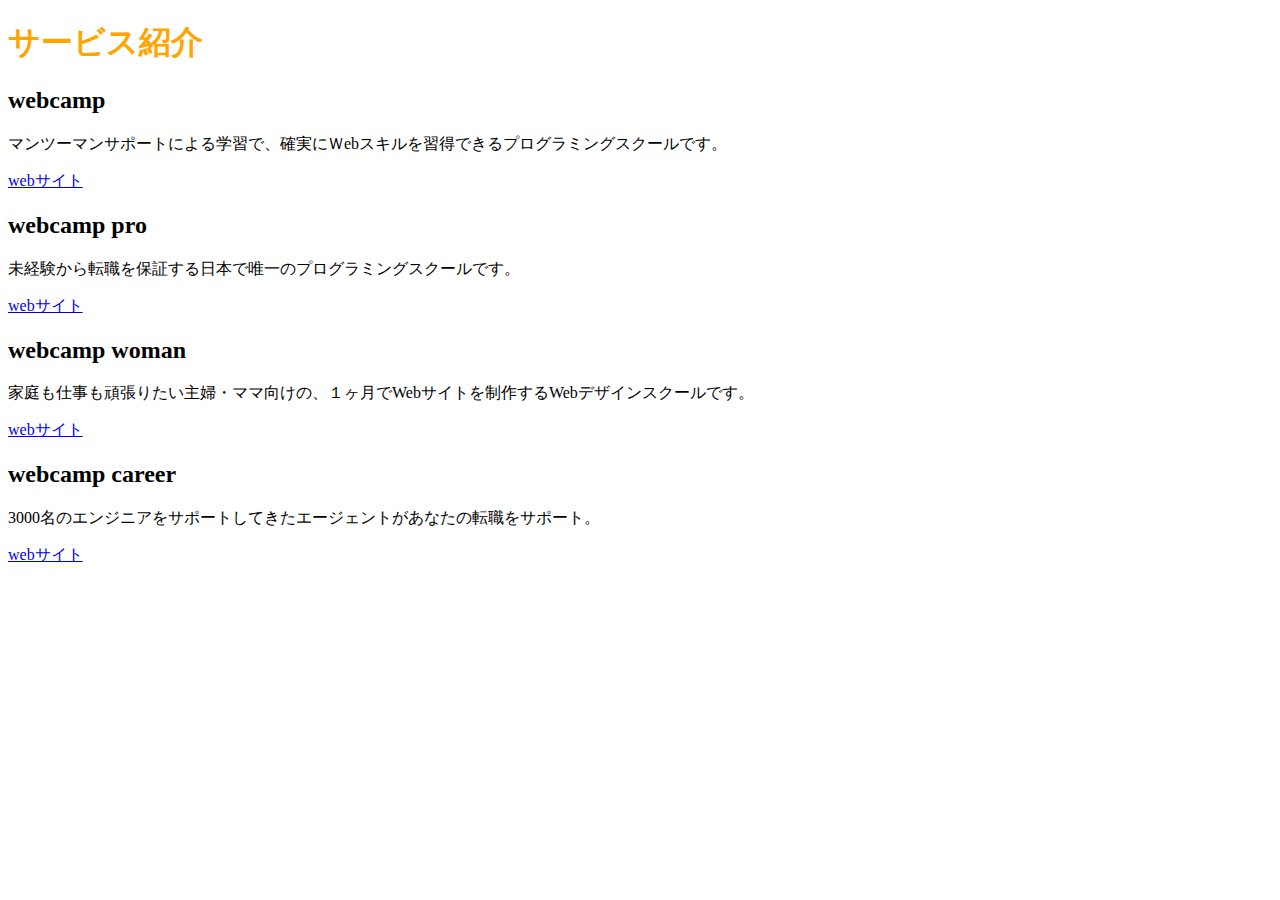
<file: 1-2.html>
<!DOCTYPE HTML>
<html lang="ja">
  <head>
    <meta charset="UTF-8" />
    <title>1-2演習</title>
    <link rel="stylesheet" href="1-2.css" />
  </head>

  <body>
    <h1>サービス紹介</h1>
    <h2>webcamp</h2>
    <p>マンツーマンサポートによる学習で、確実にＷebスキルを習得できるプログラミングスクールです。</p>
    <a href="https://web-camp.io/commit/lp/jobchange6/?utm_source=cpc-google&utm_medium=commit-unspecified-brand&utm_term=webcamppro_e&gad=1&gclid=CjwKCAjw29ymBhAKEiwAHJbJ8lopuj1MESRxIxdlRimpOHOOympANg5U4zjJJEnhwzrKCwJYHTQHuBoCuyUQAvD_BwE#">webサイト</a>
    <h2>webcamp pro</h2>
    <p>未経験から転職を保証する日本で唯一のプログラミングスクールです。</p>
    <a href="https://web-camp.io/commit/lp/jobchange6/?utm_source=cpc-google&utm_medium=commit-unspecified-brand&utm_term=webcamppro_e&gad=1&gclid=CjwKCAjw29ymBhAKEiwAHJbJ8lopuj1MESRxIxdlRimpOHOOympANg5U4zjJJEnhwzrKCwJYHTQHuBoCuyUQAvD_BwE#">webサイト</a>
    <h2>webcamp woman</h2>
    <p>家庭も仕事も頑張りたい主婦・ママ向けの、１ヶ月でWebサイトを制作するWebデザインスクールです。</p>
    <a href="https://web-camp.io/commit/lp/jobchange6/?utm_source=cpc-google&utm_medium=commit-unspecified-brand&utm_term=webcamppro_e&gad=1&gclid=CjwKCAjw29ymBhAKEiwAHJbJ8lopuj1MESRxIxdlRimpOHOOympANg5U4zjJJEnhwzrKCwJYHTQHuBoCuyUQAvD_BwE#">webサイト</a>
    <h2>webcamp career</h2>
    <p>3000名のエンジニアをサポートしてきたエージェントがあなたの転職をサポート。</p>
    <a href="https://web-camp.io/commit/lp/jobchange6/?utm_source=cpc-google&utm_medium=commit-unspecified-brand&utm_term=webcamppro_e&gad=1&gclid=CjwKCAjw29ymBhAKEiwAHJbJ8lopuj1MESRxIxdlRimpOHOOympANg5U4zjJJEnhwzrKCwJYHTQHuBoCuyUQAvD_BwE#">webサイト</a>
  </body>
</html>
</file>
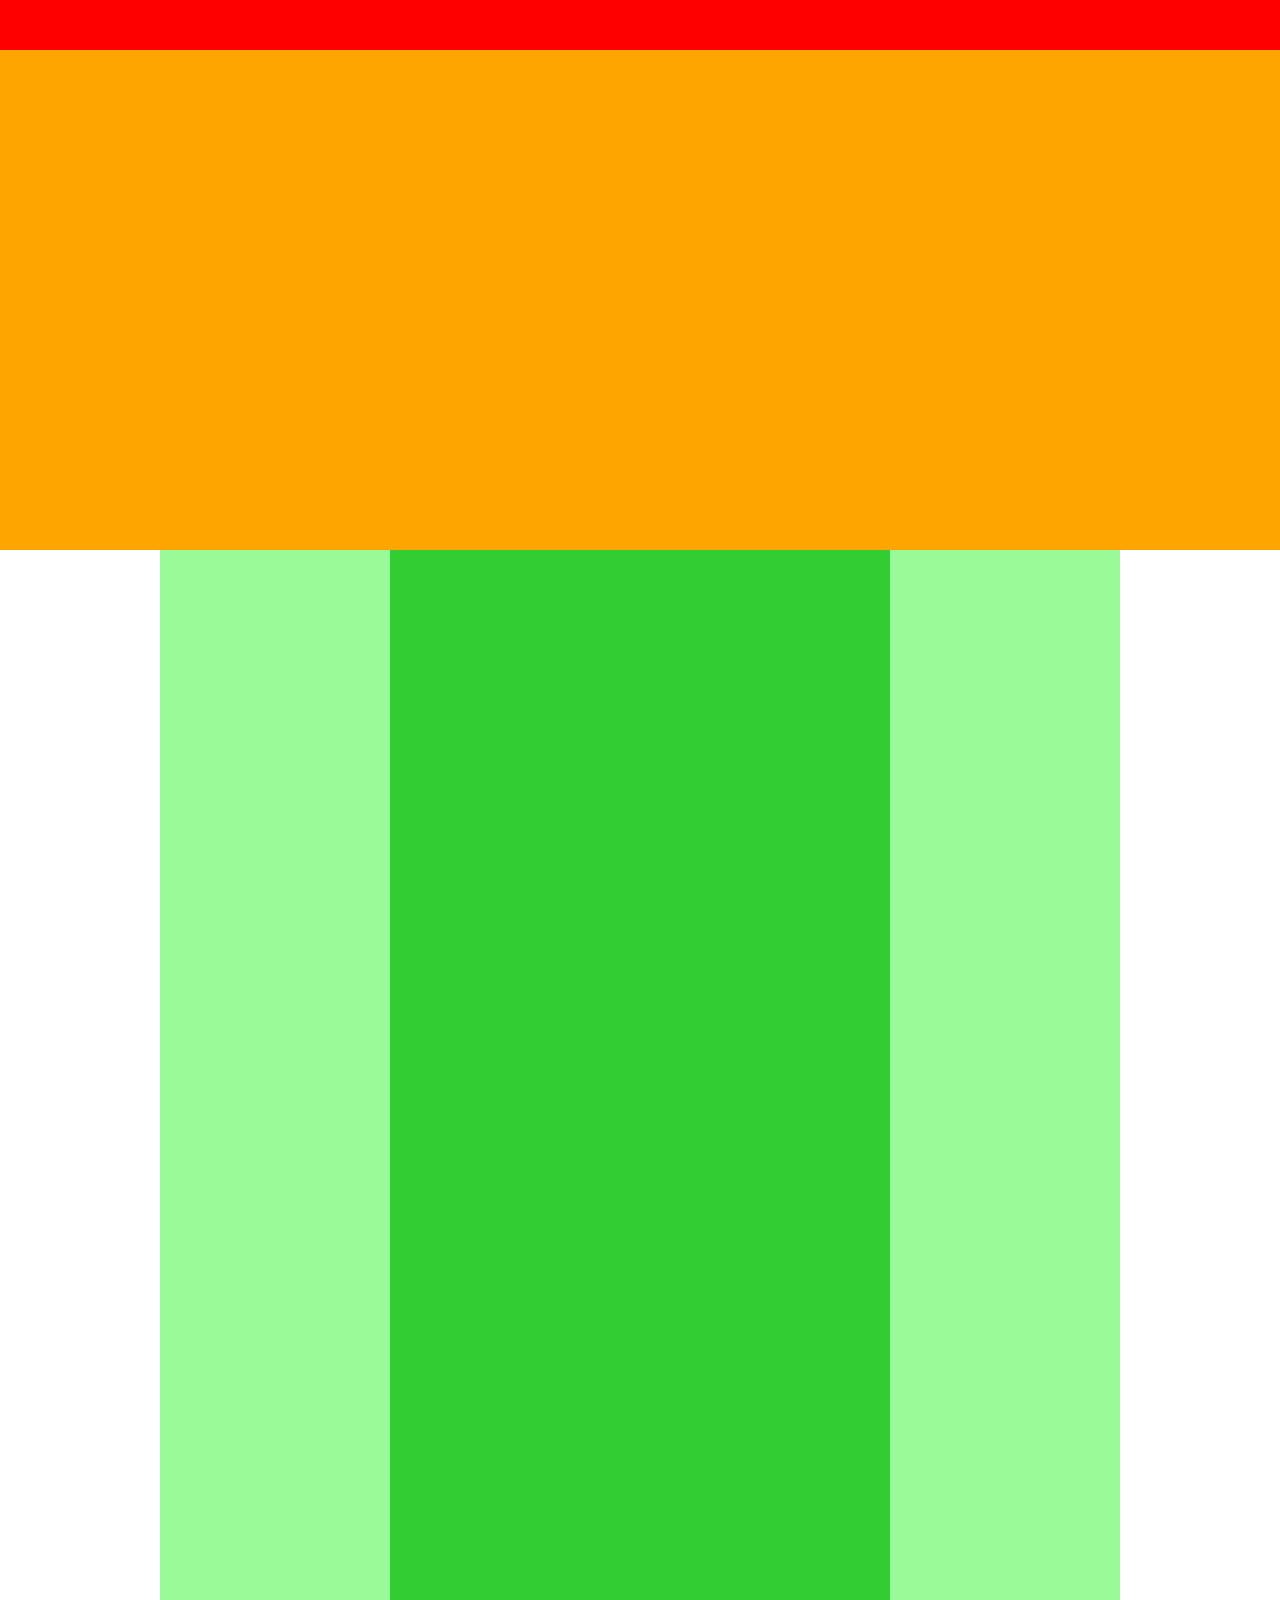
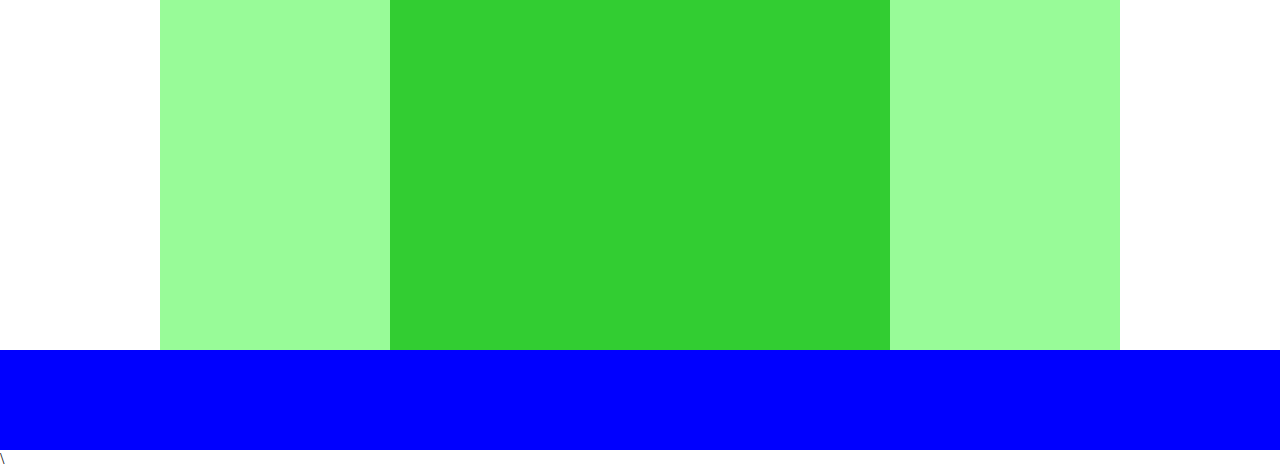
<file: 1-4/1-4.html>
<!DOCTYPE html>
<html lang="ja">
  <head>
    <meta charset="UTF-8" />
    <link rel="stylesheet" href="1-4.css" />
    <title>1-4</title>
  </head>

  <body>
    <div class="header">
    </div>

    <div class="main-visual">
    </div>

    <div class="main">
      <div class="sidebar-left"></div>
      <div class="blog"></div>
      <div class="sidebar-right"></div>
    </div>

    <div class="footer"></div>
  </body>
</html>\
</file>
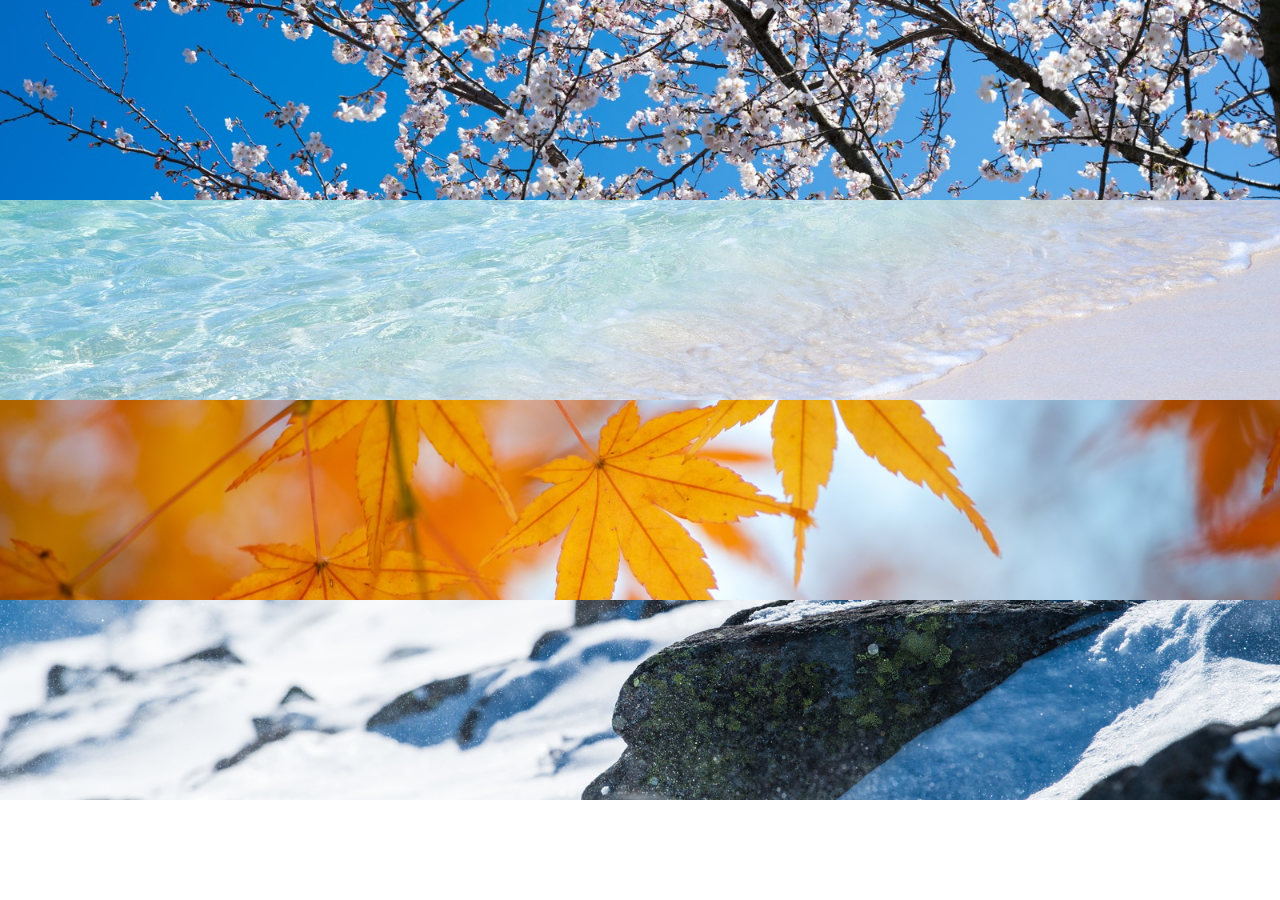
<file: 1-6/1-6.html>
<!DOCTYPE html>
<html lang="ja">
  <head>
    <meta charset="UTF-8" />
    <link rel="stylesheet" href="1-6.css" />
    <title>1-6</title>
  </head>

  <body>
    <div class="main-visual1"></div>
    <div class="main-visual2"></div>
    <div class="main-visual3"></div>
    <div class="main-visual4"></div>
  </body>
</html>
</file>
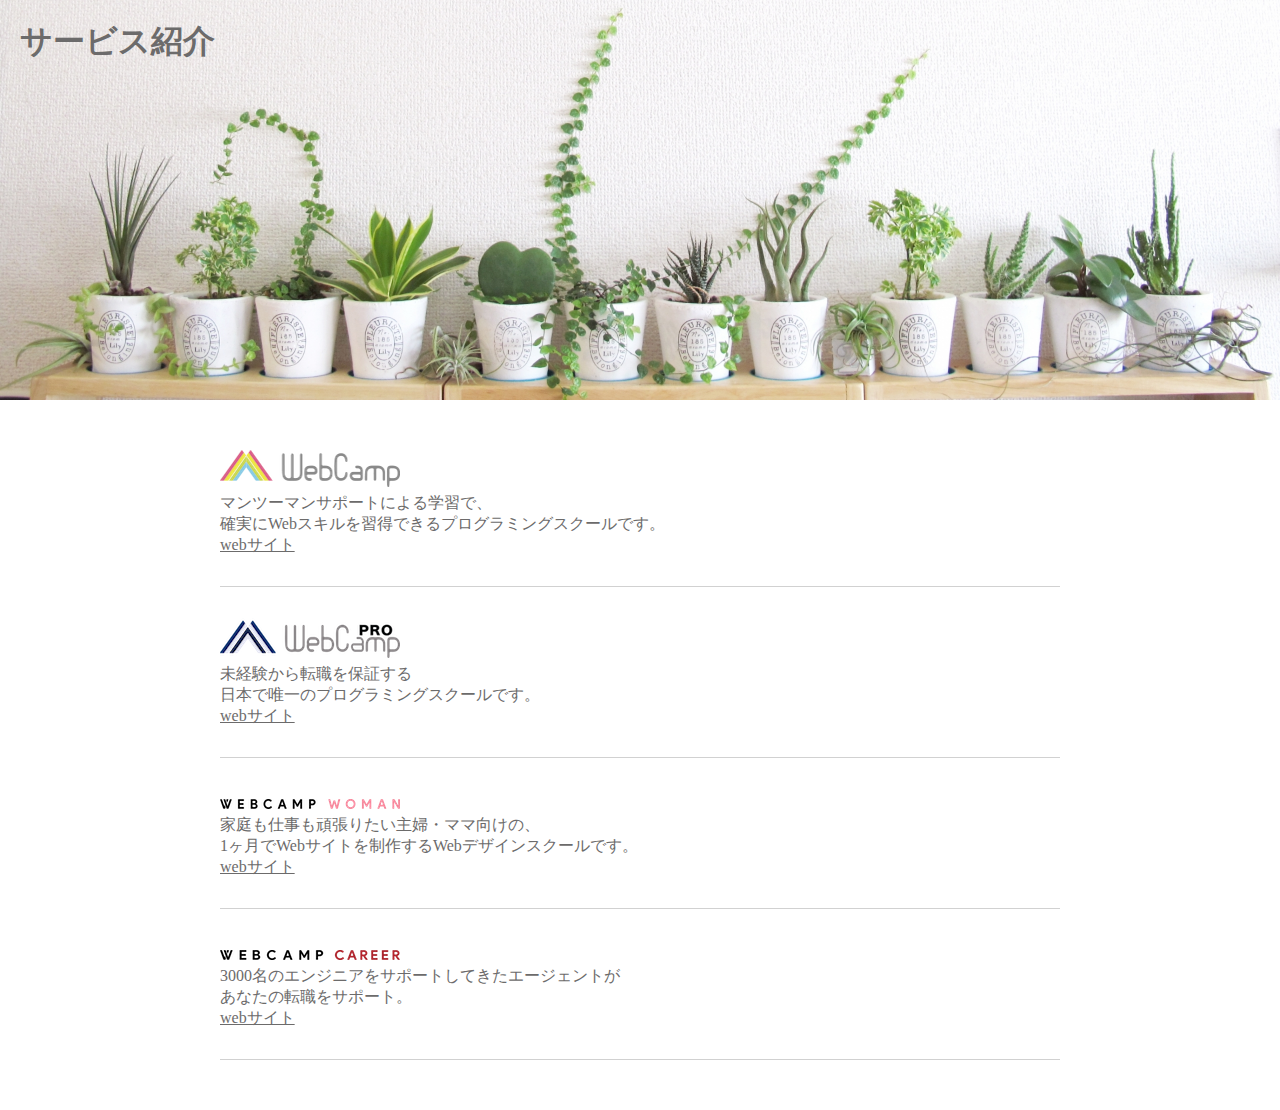
<file: 1-7/1-7.html>
<!DOCTYPE html>
<html lang="ja">
  <head>
    <meta charset="UTF-8" />
    <link rel="stylesheet" href="1-7.css" />
    <title>1-7</title>
  </head>

  <body>
    <section class="main-visual">
        <h1 class="main-visual-text">
          サービス紹介
        </h1>
    </section>

    <main>
      <section class="blog1">
        <h2>
          <img class="blog-image" src="img/wc-logo.png" alt="ロゴ" />
        </h2>
        <p class="blog-text">
          マンツーマンサポートによる学習で、<br>
          確実にWebスキルを習得できるプログラミングスクールです。
        </p>
        <a href="1-7.html">webサイト</a>
      </section>

      <section class="blog2">
        <h2>
          <img class="blog-image" src="img/wcp-logo.png" alt="ロゴ" />
        </h2>
        <p class="blog-text">
          未経験から転職を保証する<br>
          日本で唯一のプログラミングスクールです。
        </p>
        <a href="1-7.html">webサイト</a>
      </section>

      <section class="blog3">
        <h2>
          <img class="blog-image" src="img/wcw-logo.png" alt="ロゴ" />
        </h2>
        <p class="blog-text">
          家庭も仕事も頑張りたい主婦・ママ向けの、<br>
          1ヶ月でWebサイトを制作するWebデザインスクールです。
        </p>
        <a href="1-7.html">webサイト</a>
      </section>

      <section class="blog4">
        <h2>
          <img class="blog-image" src="img/wcc-logo.png" alt="ロゴ" />
        </h2>
        <p class="blog-text">
          3000名のエンジニアをサポートしてきたエージェントが<br>
          あなたの転職をサポート。
        </p>
        <a href="1-7.html">webサイト</a>
      </section>
    </main>
  </body>
</html>
</file>
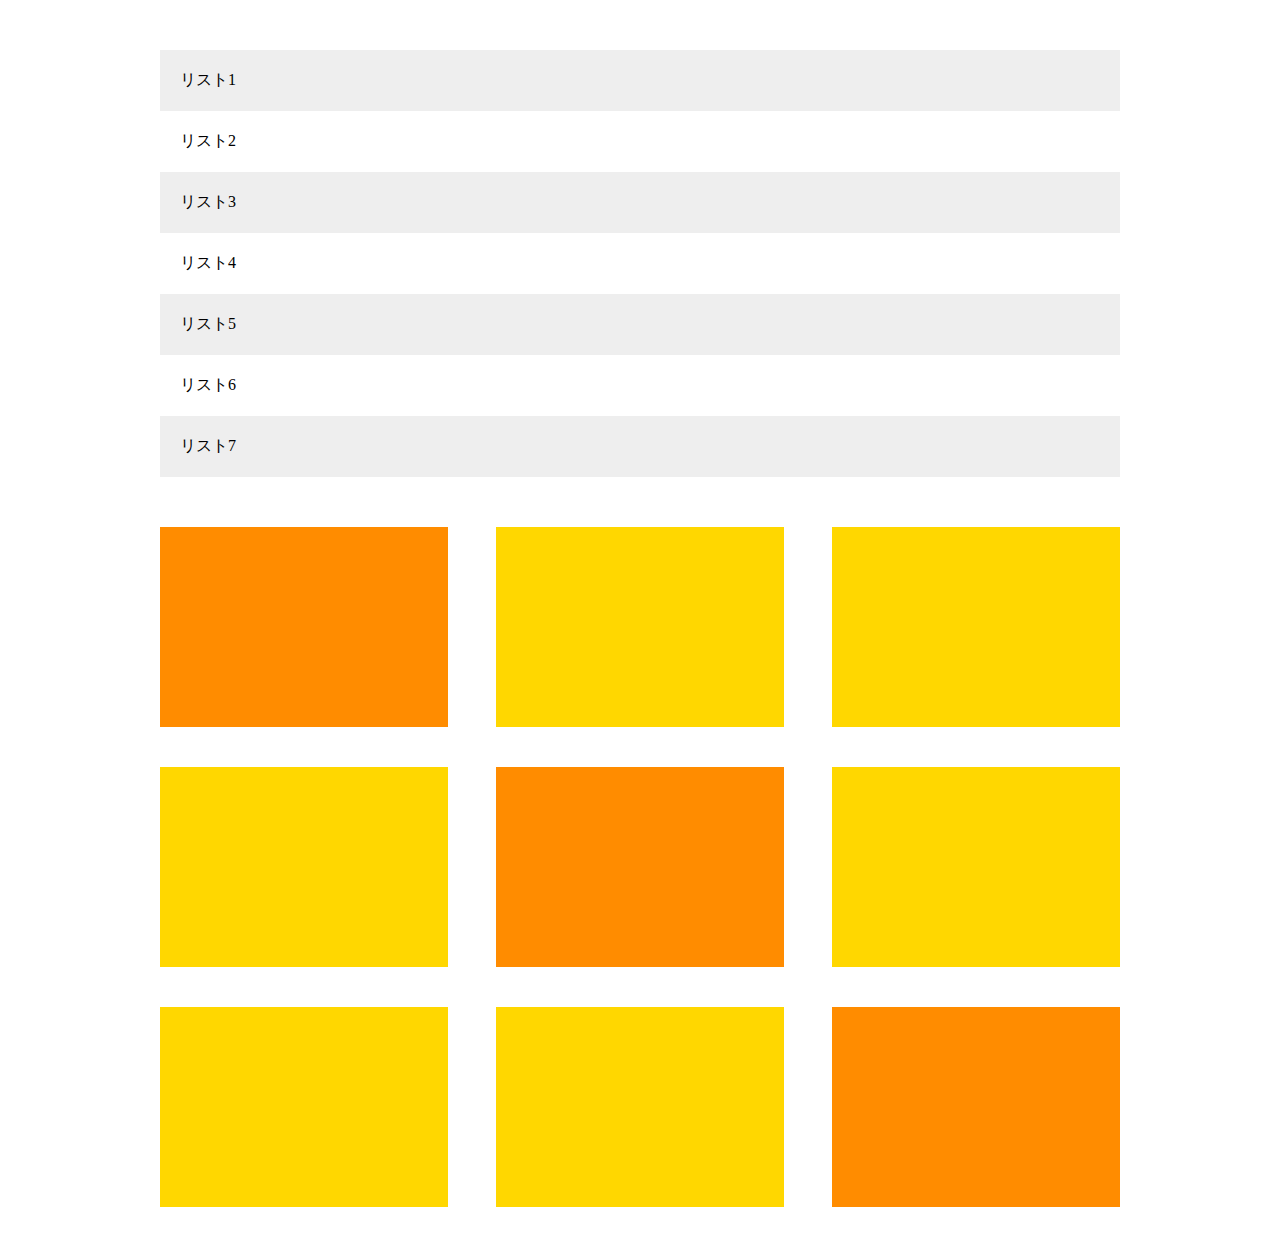
<file: 1-8/1-8.html>
<!DOCTYPE html>
<html lang="ja">
  <head>
    <meta charset="UTF-8" />
    <link rel="stylesheet" href="1-8.css" />
    <title>1-8</title>
  </head>

  <body>
    <main>
    <ul class="list-item">
      <li class="list">リスト1</li>
      <li class="list">リスト2</li>
      <li class="list">リスト3</li>
      <li class="list">リスト4</li>
      <li class="list">リスト5</li>
      <li class="list">リスト6</li>
      <li class="list">リスト7</li>
    </ul>
    <div class="box-item">
      <div class="box"></div>
      <div class="box"></div>
      <div class="box"></div>
      <div class="box"></div>
      <div class="box"></div>
      <div class="box"></div>
      <div class="box"></div>
      <div class="box"></div>
      <div class="box"></div>
    </div>
    </main>
  </body>
</html>
</file>
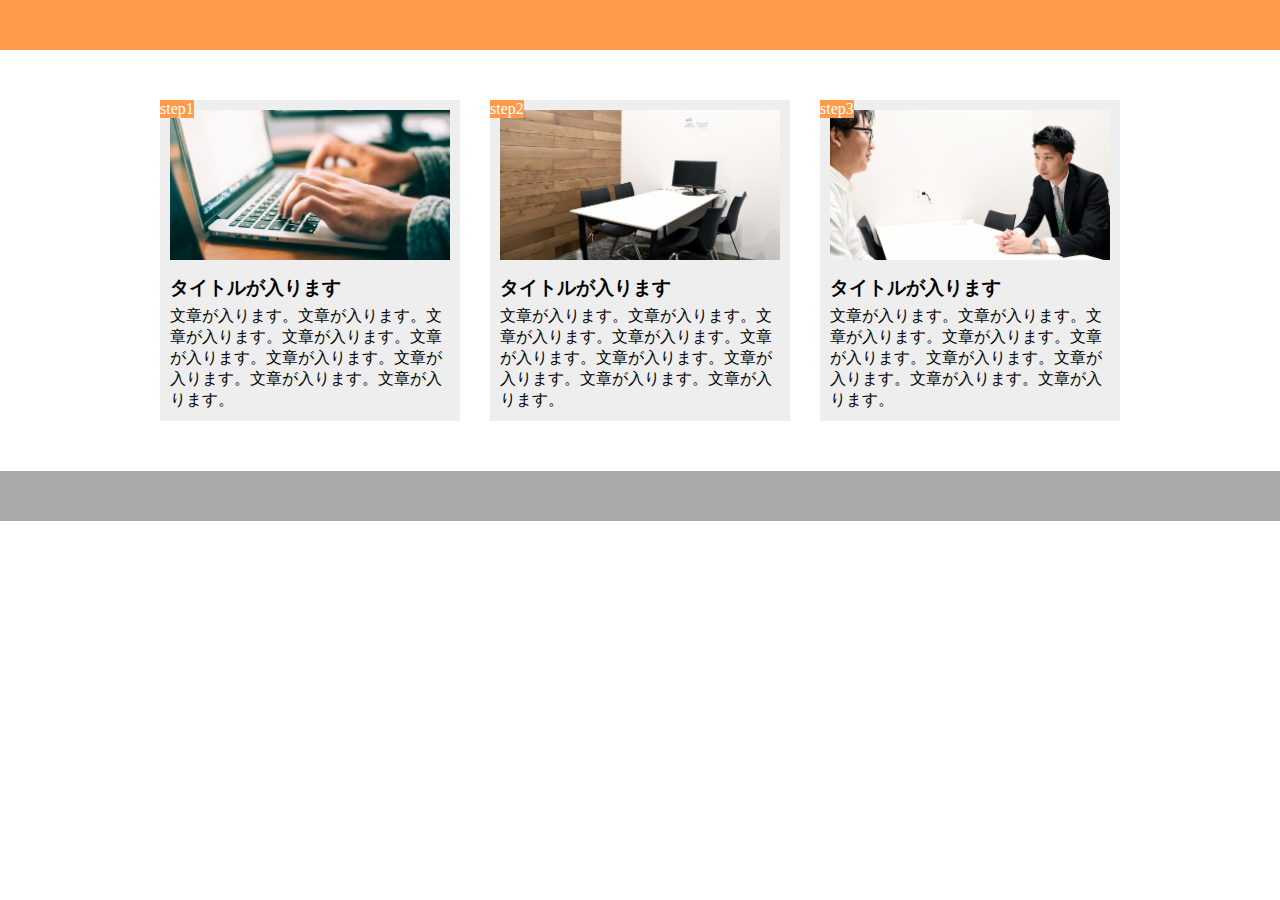
<file: 1-9-2/1-9-2.html>
<!DOCTYPE html>
<html lang="ja">
  <head>
    <meta charset="UTF-8" />
    <link rel="stylesheet" href="1-9-2.css" />
    <title>1-9-2</title>
  </head>
  <body>

    <header>
    </header>

    <main>
      <div class="box-step">
        <div class="step-img1"></div>
        <span class="step-num">step1</span>
        <h3 class="step-title">タイトルが入ります</h3>
        <p class="step-text">文章が入ります。文章が入ります。文章が入ります。文章が入ります。文章が入ります。文章が入ります。文章が入ります。文章が入ります。文章が入ります。</p>
      </div>

      <div class="box-step">
        <div class="step-img2"></div>
        <span class="step-num">step2</span>
        <h3 class="step-title">タイトルが入ります</h3>
        <p class="step-text">文章が入ります。文章が入ります。文章が入ります。文章が入ります。文章が入ります。文章が入ります。文章が入ります。文章が入ります。文章が入ります。</p>
      </div>

      <div class="box-step">
        <div class="step-img3"></div>
        <span class="step-num">step3</span>
        <h3 class="step-title">タイトルが入ります</h3>
        <p class="step-text">文章が入ります。文章が入ります。文章が入ります。文章が入ります。文章が入ります。文章が入ります。文章が入ります。文章が入ります。文章が入ります。</p>
      </div>
    </main>

    <footer>
    </footer>

  </body>
</html>
</file>
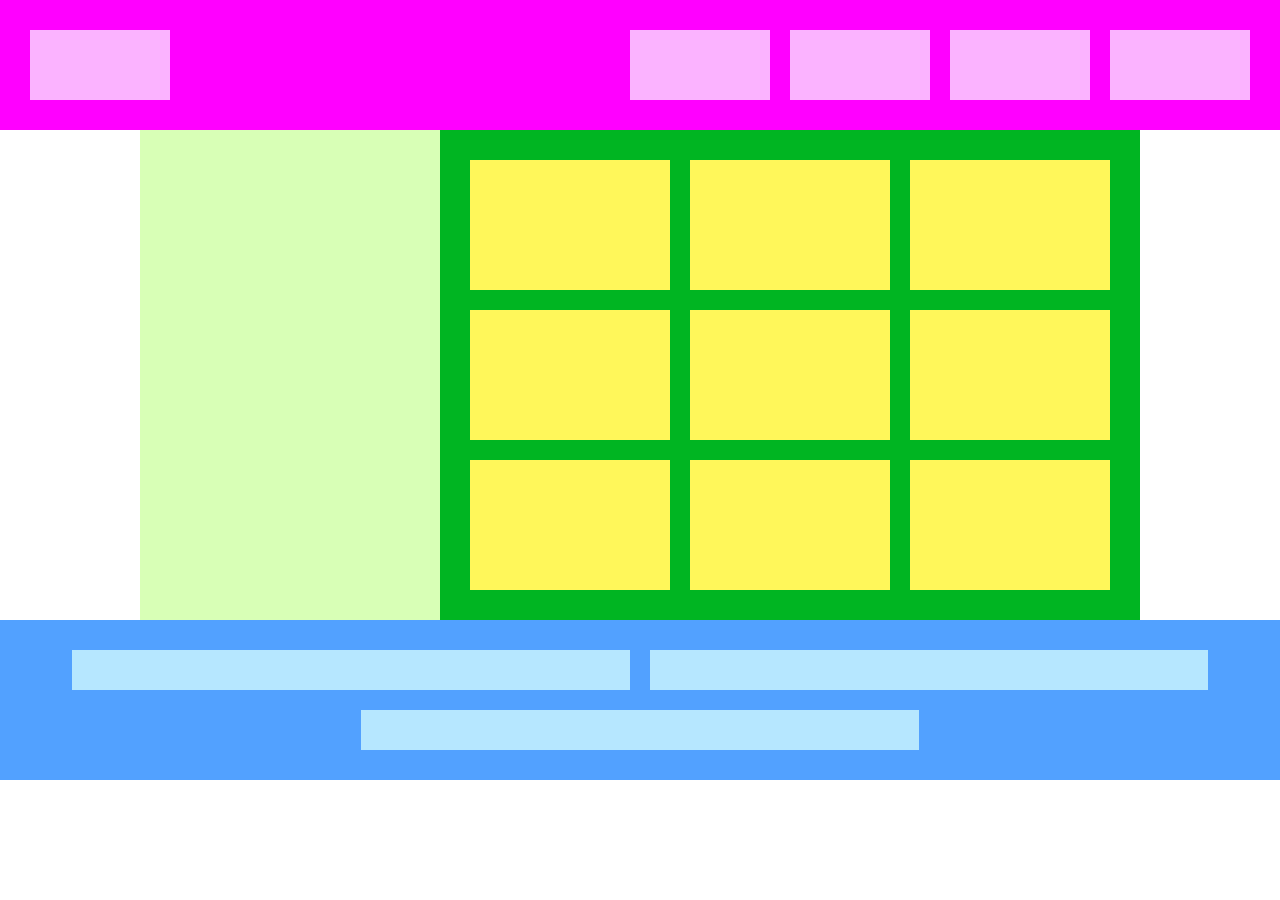
<file: 1-flex/1-flex.html>
<!DOCTYPE html>
<html lang="ja">
  <head>
    <meta charset="UTF-8" />
    <link rel="stylesheet" href="1-flex.css" />
    <title>1-flex</title>
  </head>

  <body>
    <div class="header">
      <div></div>
      <div></div>
      <div></div>
      <div></div>
      <div></div>
    </div>

    <div class="main">
      <div class="sidebar">
      </div>
      <div class="content">
        <div></div>
        <div></div>
        <div></div>
        <div></div>
        <div></div>
        <div></div>
        <div></div>
        <div></div>
        <div></div>
      </div>
    </div>

    <div class="footer">
      <div></div>
      <div></div>
      <div></div>
    </div>
  </body>
</file>
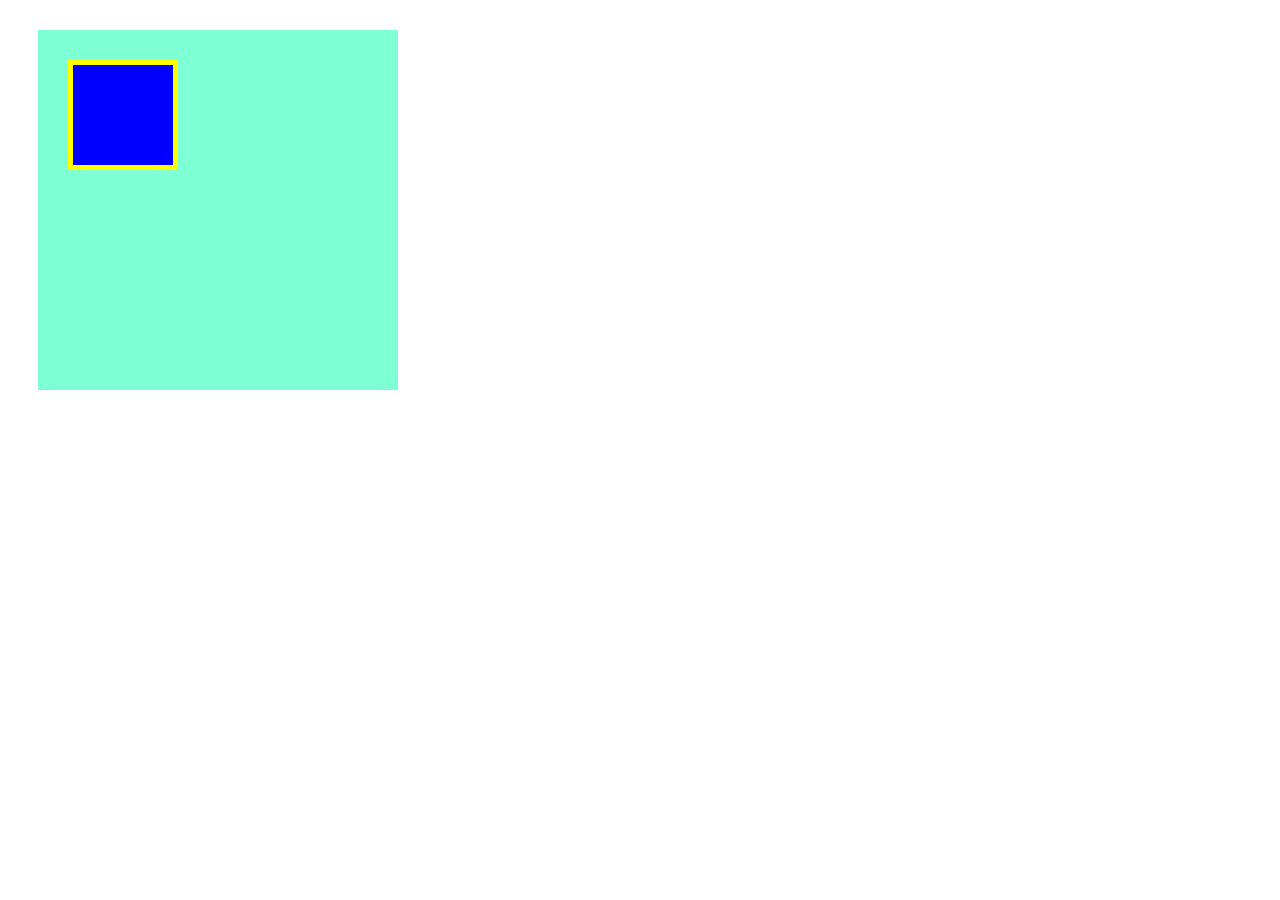
<file: box/box.html>
<!DOCTYPE html>
<html lang="ja">
  <head>
    <meta charset="UTF-8" />
    <link rel="stylesheet" href="box.css" />
    <title>BOX</title>
  </head>

  <body>
    <!-- box1用のdiv -->
    <div class="box1">
      <div class="box2"></div>
    </div>
  </body>
</html>
</file>
<file: 1-2.css>
h1 {
  color: orange;
}
</file>
<file: 1-4/1-4.css>
* {
  margin: 0;
  padding: 0;
  box-sizing: border-box;
}

.header {
  width: 100%;
  height: 50px;
  background-color: red;
}

.main-visual {
  width: 100%;
  height: 500px;
  background-color: orange;
}

.main {
  width: 960px;
  display: flex;
  justify-content: center;
  margin: 0 auto;
}

.sidebar-left {
  width: 230px;
  height: 1400px;
  background-color: palegreen;
}

.blog {
  width: 500px;
  height: 1400px;
  background-color: limegreen;
}

.sidebar-right {
  width: 230px;
  height: 1400px;
  background-color: palegreen;
}

.footer {
  width: 100%;
  height: 100px;
  background-color: blue;
}
</file>
<file: 1-6/1-6.css>
* {
  margin: 0;
  padding: 0;
  box-sizing: border-box;
}

.main-visual1 {
  height: 200px;
  background-image: url(img/box1.jpg);
  background-size: cover;
  background-position: center;
}

.main-visual2 {
  height: 200px;
  background-image: url(img/box2.jpg);
  background-size: cover;
  background-position: center;
}

.main-visual3 {
  height: 200px;
  background-image: url(img/box3.jpg);
  background-size: cover;
  background-position: center;
}

.main-visual4 {
  height: 200px;
  background-image: url(img/box4.jpg);
  background-size: cover;
  background-position: center;
}
</file>
<file: 1-7/1-7.css>
* {
  margin: 0;
  padding: 0;
  box-sizing: border-box;
  color: #6c6b6b;
}

.main-visual {
  width: 100%;
  height: 400px;
  background-image: url(img/mv.jpg);
  background-size: cover;
  background-position: bottom;
}

.main-visual-text {
  padding: 20px;
}

main {
  width: 840px;
  margin: 50px auto;
}

.blog1 {
  margin-bottom: 30px;
  border-bottom: 1px solid #d1d1d1;
  padding-bottom: 30px;
}

.blog2 {
  margin-bottom: 30px;
  border-bottom: 1px solid #d1d1d1;
  padding-bottom: 30px;
}

.blog3 {
  margin-bottom: 30px;
  border-bottom: 1px solid #d1d1d1;
  padding-bottom: 30px;
}

.blog4 {
  border-bottom: 1px solid #d1d1d1;
  padding-bottom: 30px;
}
</file>
<file: 1-8/1-8.css>
* {
  margin: 0;
  padding: 0;
  box-sizing: border-box;
}

main {
  width: 960px;
  margin: 50px auto;
}

.list-item {
  margin-bottom: 50px;
}

.list {
  padding: 20px;
  list-style: none;
}

.list:nth-child(odd) {
  background-color: #eee;
}

.box-item {
  display: flex;
  flex-wrap: wrap;
}

.box {
  background-color: #ffd700;
  width: 30%;
  height: 200px;
  margin-right: 5%;
  margin-bottom: 40px;
}

.box:first-child,
.box:nth-child(5),
.box:last-child {
  background-color: #ff8c00;
}

.box:nth-child(3n) {
  margin-right: 0;
}

.box:nth-last-child(-n + 3) {
  margin-bottom: 0;
}
</file>
<file: 1-9-2/1-9-2.css>
* {
  box-sizing: border-box;
  margin: 0;
  padding: 0;
}

header {
  height: 50px;
  background-color: #ff9a4b;
}

main {
  width: 960px;
  margin: 50px auto;
  display: flex;
}

.box-step {
  width: 300px;
  margin-right: 30px;
  padding: 10px;
  position: relative;
  background-color: #eee;
}

.box-step:last-child {
  margin-right: 0;
}

.step-img1 {
  height: 150px;
  background-image: url(img/flow01.png);
  background-position: bottom;
  background-size: cover;
}

.step-img2 {
  height: 150px;
  background-image: url(img/flow02.png);
  background-position: bottom;
  background-size: cover;
}

.step-img3 {
  height: 150px;
  background-image: url(img/flow03.png);
  background-position: bottom;
  background-size: cover;
}

.step-num {
  position: absolute;
  top: 0;
  left: 0;
  background-color: #ff9a4b;
  color: #fff;
}

.step-title {
  margin: 15px 0 5px;
}

footer {
  height: 50px;
  background-color: #aaa;
}
</file>
<file: 1-flex/1-flex.css>
* {
  margin: 0;
  padding: 0;
  box-sizing: border-box;
}

.header {
  background-color: #ff00ff;
  padding: 30px 20px;
  display: flex;
  justify-content: flex-end;
}
.header > div {
  background-color: #fbb3ff;
  flex-basis: 140px;
  height: 70px;
  margin: 0 10px;
}
.header > :first-child {
  margin-right: auto;
}

.main {
  display: flex;
  justify-content: center;
}
.sidebar {
  background-color: #d8ffb6;
  width: 300px;
}
.content {
  background-color: #00b522;
  padding: 20px;
  max-width: 700px;
  flex-grow: 1;
  display: flex;
  flex-wrap: wrap;
  justify-content: center;
}
.content > div {
  background-color: #fff75a;
  flex-basis: 200px;
  height: 130px;
  margin: 10px;
}

.footer {
  background-color: #52a1ff;
  padding: 20px;
  display: flex;
  flex-wrap: wrap;
  justify-content: center;
}
.footer > div {
  background-color: #b6e7ff;
  width: 45%;
  max-width: 600px;
  height: 40px;
  margin: 10px;
}
</file>
<file: box/box.css>
.box1 {
  width: 300px;
  height: 300px;
  background-color: #7fffd4;
  margin: 30px;
  padding: 30px;
}

.box2 {
  width: 100px;
  height: 100px;
  background-color: blue;
  border: 5px solid yellow;
}
</file>
